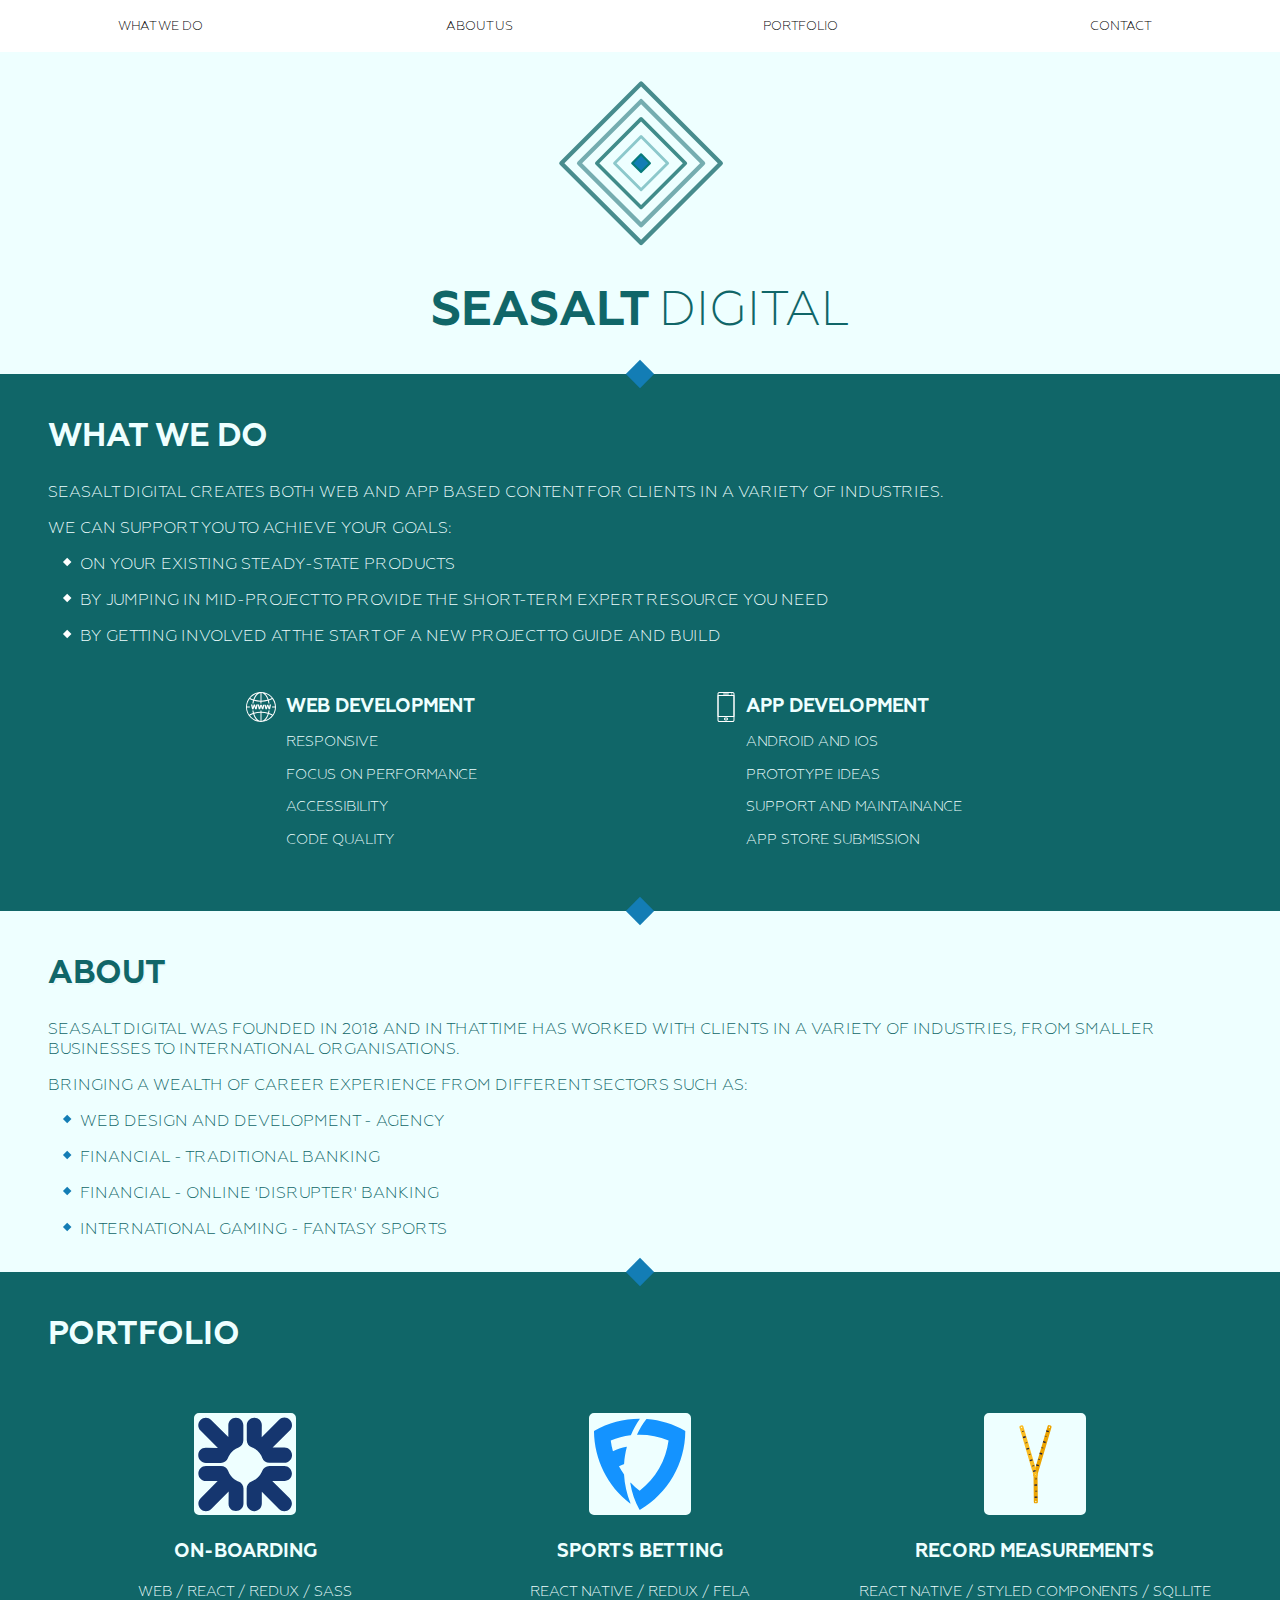
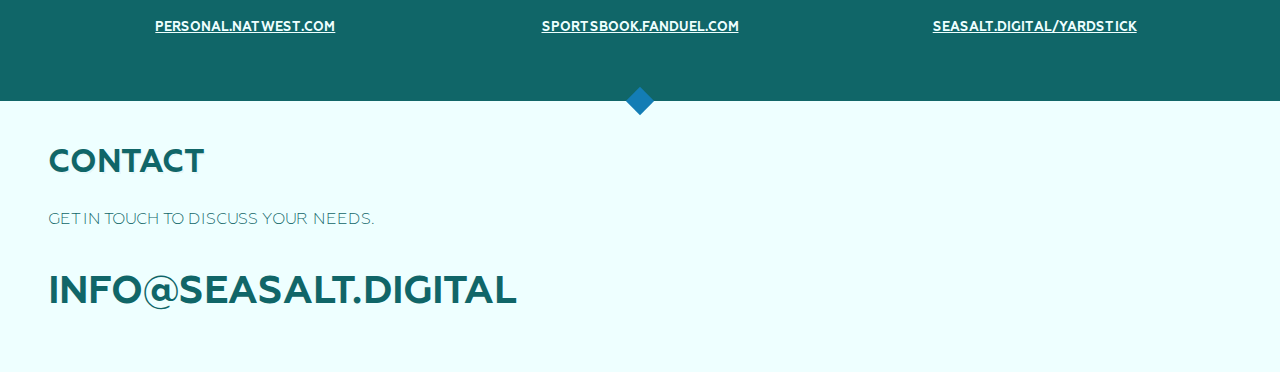
<file: index.html>
<!DOCTYPE html>
<html lang="en">
<head>
  <meta charset="utf-8">
  <title>seasalt.digital - IT consultancy</title>
  <meta content="width=device-width, initial-scale=1.0" id="viewport" name="viewport" />
  <meta name="description" content="provides software consultancy services including develop and support of web and native applications">
  <link type="text/css" rel="stylesheet" href="/style.v1.css" />
  <link rel="apple-touch-icon" sizes="180x180" href="/apple-touch-icon.png">
  <link rel="icon" type="image/png" sizes="32x32" href="/favicon-32x32.png">
  <link rel="icon" type="image/png" sizes="16x16" href="/favicon-16x16.png">
  <link rel="manifest" href="/site.webmanifest">
  <link rel="mask-icon" href="/safari-pinned-tab.svg" color="#5bbad5">
  <meta name="msapplication-TileColor" content="#00aba9">
  <meta name="theme-color" content="#ffffff">
</head>
  <body>
    <h1 class="title hidden">Seasalt Digital Limited - Providing software engineering services</h1>
    <header>
      <nav class="nav">
        <ul class="nav__list">
          <li class="nav__list-item"><a href="#whatwedo">What we do</a></li>
          <li class="nav__list-item"><a href="#about">About us</a></li>
          <li class="nav__list-item"><a href="#portfolio">Portfolio</a></li>
          <li class="nav__list-item"><a href="#contact">Contact</a></li>
        </ul>
      </nav>
    </header>
    <main class="container">
      <section class="card card--alt card--logo">
        <div class="logo">
          <svg xmlns="http://www.w3.org/2000/svg" xmlns:xlink="http://www.w3.org/1999/xlink" viewBox="0 0 67.2 65.01" width="12rem" height="12rem">
            <rect x="14.25" y="12.48" width="39.46" height="39.46" transform="translate(32.73 -14.59) rotate(45)" style="fill: #eff;opacity: 0.75;stroke: #106668;stroke-miterlimit:10;stroke-width: 1.5px; stroke-linejoin: round;"/>
            <rect x="18.63" y="16.86" width="30.69" height="30.69" transform="translate(32.73 -14.59) rotate(45)" style="opacity: 0.75;fill:none;stroke: #4c9296;stroke-miterlimit:10;stroke-width: 1.5px;stroke-linejoin: round;"/>
            <rect x="23.01" y="21.25" width="21.92" height="21.92" transform="translate(32.73 -14.59) rotate(45)" style="opacity: 0.75;fill:none;stroke: #056663;stroke-miterlimit:10;stroke-width: 1.25px;stroke-linejoin: round;"/>
            <rect x="27.4" y="25.63" width="13.15" height="13.15" transform="translate(32.73 -14.59) rotate(45)" style="opacity: 0.75;fill:none;stroke: #6bb6ba;stroke-miterlimit:10;stroke-width: 1px;stroke-linejoin: round;"/>
            <rect x="31.78" y="30.02" width="4.38" height="4.38" transform="translate(32.73 -14.59) rotate(45)" style="opacity: 1;fill: #137db5;stroke: #077b7a;stroke-miterlimit:10;stroke-width:0.75px;stroke-linejoin: round;"/>
          </svg>
          <p class="logo__title">seasalt <span class="logo__subtitle">digital</span></p>
        </div>
      </section>
      <section class="card card">
        <h2 class="card__title"><a id="whatwedo">What we do</a></h2>
        <p>Seasalt Digital creates both web and app based content for clients in a variety of industries.</p>
        <p>We can support you to achieve your goals:</p>
        <ul class="list list--alt">
          <li class="list__item">On your existing steady-state products</li>
          <li class="list__item">By jumping in mid-project to provide the short-term expert resource you need</li>
          <li class="list__item">By getting involved at the start of a new project to guide and build</li>
        </ul>
        <div class="services">
          <div class="services__card">
            <h3 class="services__title services__title--web">Web development</h3>
            <p>Responsive</p>
            <p>Focus on performance</p>
            <p>Accessibility</p>
            <p>Code quality</p>
          </div>
          <div class="services__card">
            <h3 class="services__title services__title--app">App development</h3>
            <p>Android and iOS</p>
            <p>Prototype ideas</p>
            <p>Support and maintainance</p>
            <p>App store submission</p>
          </div>
        </div>
      </section>
      <section class="card card--alt">
        <h2 class="card__title"><a id="about">About</a></h2>
        <p>Seasalt Digital was founded in 2018 and in that time has worked with clients in a variety of industries, from smaller businesses to international organisations.</p>
        <p>Bringing a wealth of career experience from different sectors such as:</p>
        <ul class="list">
          <li class="list__item">Web design and development - agency</li>
          <li class="list__item">Financial - Traditional banking</li>
          <li class="list__item">Financial - Online 'Disrupter' Banking</li>
          <li class="list__item">International Gaming - fantasy sports</li>
        </ul>
        <div class="about"></div>
      </section>
      <section class="card">
        <h2 class="card__title"><a id="portfolio">Portfolio</a></h2>
        <div class="portfolio">
          <figure class="portfolio__item">
            <img class="portfolio__logo" src="img/rbs.svg" alt="RBS" />
            <figcaption>
              <h3 class="portfolio__title">On-boarding</h3>
              <p class="portfolio__skill">Web / React / Redux / SASS</p>
              <p><a class="portfolio__link" href="https://personal.natwest.com">personal.natwest.com</a></p>
            </figcaption>
          </figure>
          <figure class="portfolio__item">
            <img class="portfolio__logo" src="img/fanduel.svg" alt="FanDuel" />
            <figcaption>
              <h3 class="portfolio__title">Sports betting</h3>
              <p class="portfolio__skill">React Native / Redux / Fela</p>
              <p><a class="portfolio__link" href="https://sportsbook.fanduel.com">sportsbook.fanduel.com</a></p>
            </figcaption>
          </figure>
          <figure class="portfolio__item">
            <img class="portfolio__logo" src="img/yardstick.svg" alt="Yardstick" />
            <figcaption>
              <h3 class="portfolio__title">Record measurements</h3>
              <p class="portfolio__skill">React Native / Styled Components / SQLLite</p>
              <p><a class="portfolio__link" href="https://seasalt.digital/yardstick/index.html">seasalt.digital/yardstick</a></p>
            </figcaption>
          </figure>
        </div>
      </section>
      <section class="card card--alt card--last">
        <h2 class="card__title"><a id="contact">Contact</a></h2>
        <p>Get in touch to discuss your needs.</p>
        <div class="contact">
          <h3 class="contact__email">INFO@SEASALT.DIGITAL</h3>
        </div>
      </section>
    </main>
  </body>
</html>
</file>
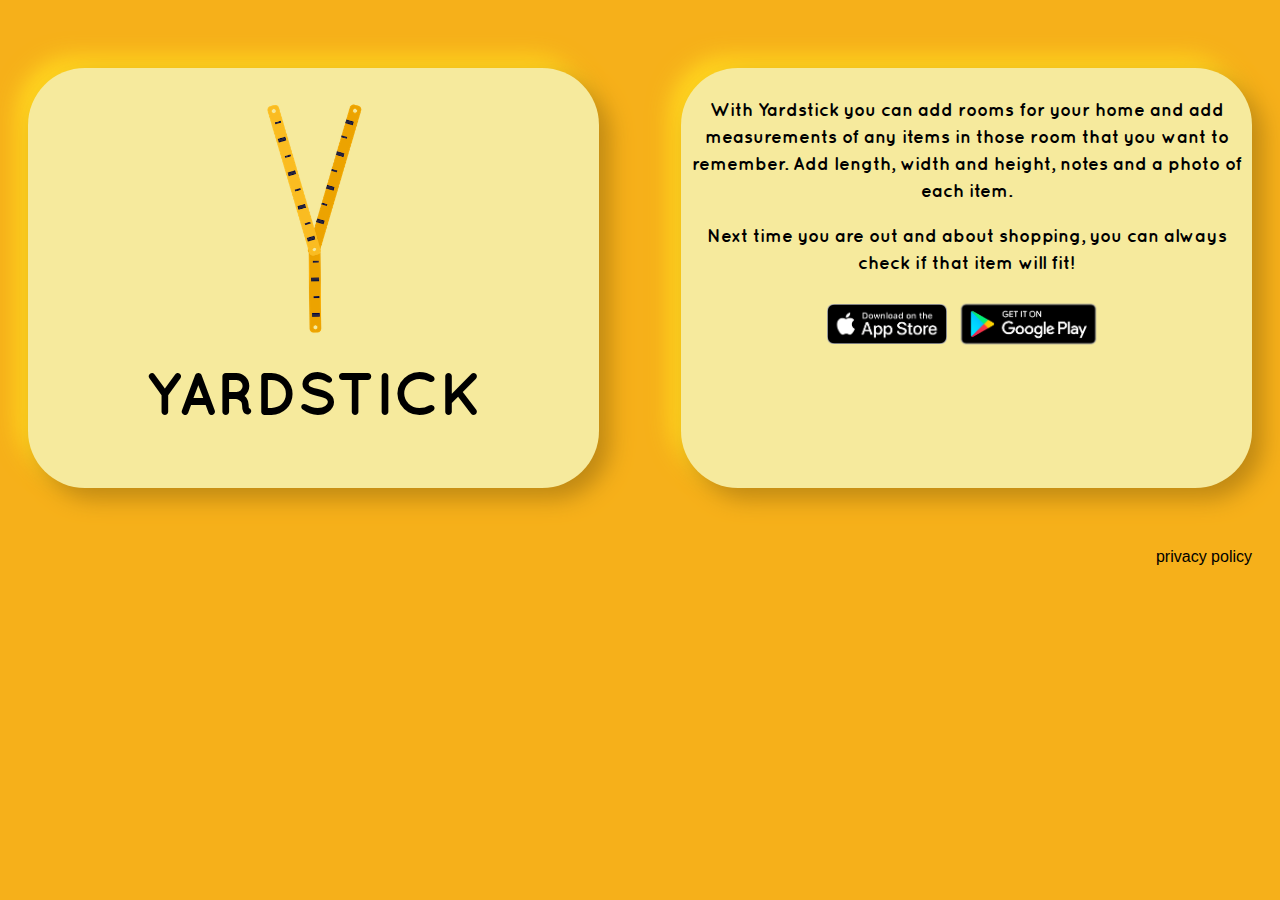
<file: yardstick/index.html>
<html>
    <head>
        <title>Yardstick - Keep measurements about your home to hand</title>
        <link href="style.css" rel="stylesheet"/>
        <meta name="viewport" content="width=device-width, initial-scale=1">
    </head>
    <body>
        <div id="container">
            <div id="logo" class="card">
                <img src="logo.png" width="280" alt=""/>
                <h1>Yardstick</h1>
            </div>
            <div id="desc" class="card">
                <p>With Yardstick you can add rooms for your home and add measurements of any items in those room that you want to remember.  Add length, width and height, notes and a photo of each item.</p>
                <p>Next time you are out and about shopping,  you can always check if that item will fit!</p>
                <div id="apps">
                    <a href="#"><img src="app-store.png" height="40" alt="Yardstick app on Apple store" style="margin: 10px 0" /></a>
                    <a href="#"><img src="google-play-badge.png" height="60" alt="Yardstick app on Google Play Store"/></a>
                </div>
            </div>
        </div>
        <div id="footer"><a href="privacy.html">privacy policy</a></div>
    </body>
</html>
</file>
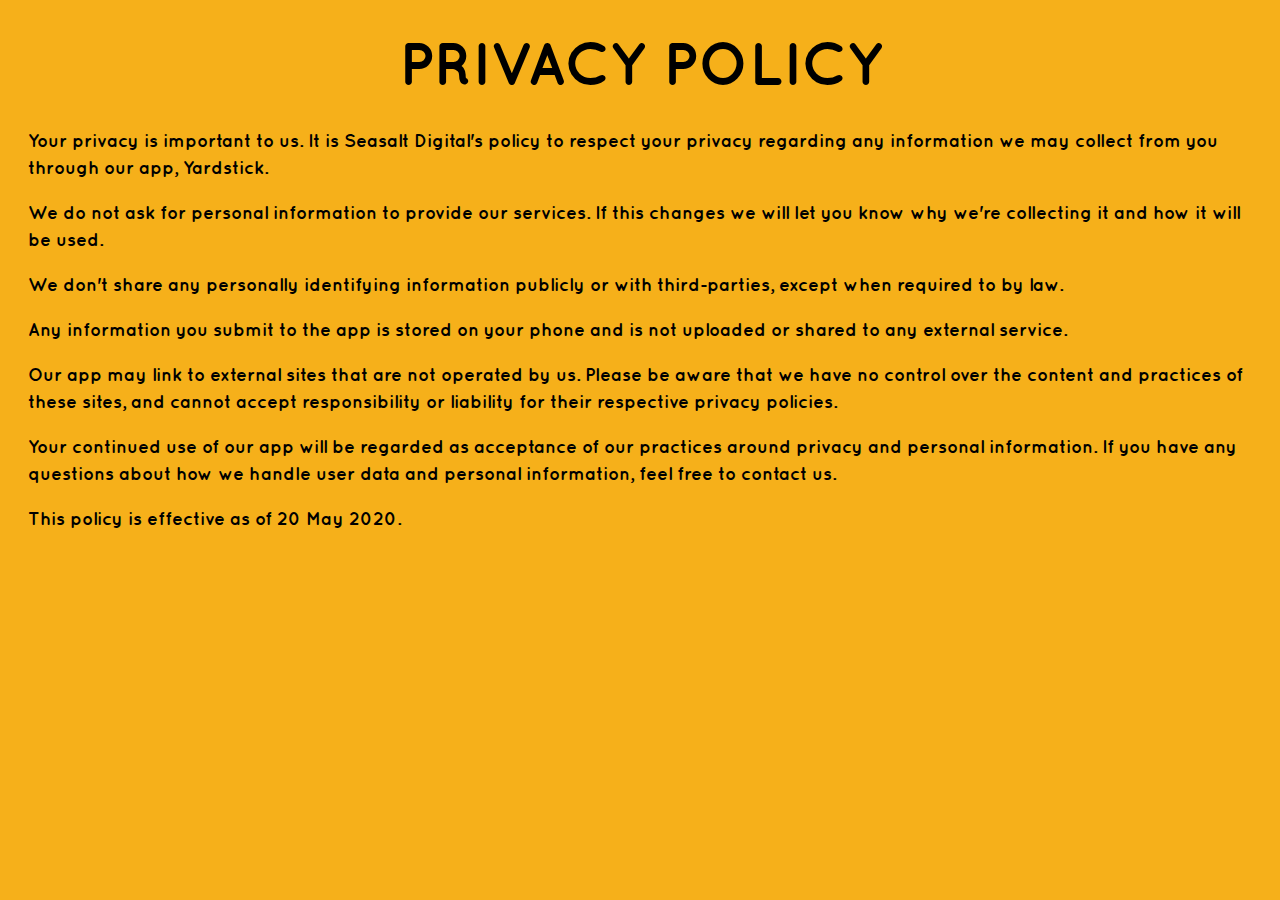
<file: yardstick/privacy.html>
<html>
    <head>
        <title>Privacy Policy - Yardstick - Keep measurements about your home to hand</title>
        <link type="text/css" href="style.css" rel="stylesheet"/>
    </head>
    <body>
        <div id="container">
            <div id="privacy">
                <h1>Privacy Policy</h1>
                <p>Your privacy is important to us. It is Seasalt Digital's policy to respect your privacy regarding any information we may collect from you through our app, Yardstick.</p>
                <p>We do not ask for personal information to provide our services. If this changes we will let you know why we're collecting it and how it will be used.</p>
                <p>We don't share any personally identifying information publicly or with third-parties, except when required to by law.</p>
                <p>Any information you submit to the app is stored on your phone and is not uploaded or shared to any external service.</p>
                <p>Our app may link to external sites that are not operated by us. Please be aware that we have no control over the content and practices of these sites, and cannot accept responsibility or liability for their respective privacy policies.</p>
                <p>Your continued use of our app will be regarded as acceptance of our practices around privacy and personal information. If you have any questions about how we handle user data and personal information, feel free to contact us.</p>
                <p>This policy is effective as of 20 May 2020.</p>
            </div>
           
        </div>
    </body>
</html>
</file>
<file: style.v1.css>
@font-face {
    font-family: 'Geometria-Light';
    font-style: normal;
    font-weight: normal;
    src: local('Geometria-Light'), url('./font/geometria-woff/Geometria-Light.woff') format('woff');
}

@font-face {
    font-family: 'Geometria-Bold';
    font-style: normal;
    font-weight: normal;
    src: local('Geometria-Bold'), url('./font/geometria-woff/Geometria-Bold.woff') format('woff');
}


html, body {
    background-color: #eee;
    margin: 0 auto;
    padding: 0;
    font-family: 'Geometria-Light', sans-serif;
    height: 100%;
    text-transform: uppercase;
    color: #000;
    font-size: 100%;
    max-width: 100rem;
}

.hidden {
    border: 0;
    clip: rect(1px, 1px, 1px, 1px);
    height: 1px;
    margin: -1px;
    overflow: hidden;
    padding: 0;
    position: absolute;
    width: 1px;
}

/** NAV **/

.nav {
    background-color: #fff;
    padding: 1rem 0;
}

.nav__list {
    -webkit-box-align: center;
    -ms-flex-align: center;
    align-items: center;
    display: -webkit-box;
    display: -ms-flexbox;
    display: flex;
    list-style: none;
    margin: 0;
    padding: 0;
}

.nav__list-item {
    -webkit-box-flex: 1;
    -ms-flex: 1;
    flex: 1;
    margin: 0;
    text-align: center;
}

.nav__list-item--logo {
    -webkit-box-flex: 0;
    -ms-flex: 0 0 auto;
    flex: 0 0 auto;
}

.nav__list-item a {
    font-size: 0.6rem;
    text-decoration: none;
    color: #000;
    font-family: Geometria-Light;
    white-space: nowrap;
}

.nav__list-item img {
    width: 3rem;
}

@media screen and (min-width: 400px) {
  .nav__list-item a {
      font-size: 0.8rem;
  }
}


/** LOGO **/
.logo {
    text-align: center;
}

.logo__title {
    font-family: 'Geometria-Bold', sans-serif;
    font-size: 1.6rem;
    margin: 1rem 0;
    padding: 0;
}

.logo__subtitle {
    font-family: 'Geometria-Light', sans-serif;
}


@media screen and (min-width: 380px) {
    .logo__title {
        font-size: 2rem;
    }
}

@media screen and (min-width: 520px) {
    .logo__title {
        font-size: 3rem;
    }
}

/** CARD **/
.card {
    background: #106668;
    color: #eff;
    padding: 1rem 3rem;
    position: relative;
    min-height: 200px;
}

.card::after {
    position: absolute;
    content: "";
    z-index: 1;
    width: 20px;
    height: 20px;
    left: calc(50% - 10px);
    bottom: -10px;
    transform: rotate(45deg);
    background-color: #137db5;
    overflow: hidden;
}

.card--alt {
    background: #eff;
    color: #106668;
}

.card--last::after {
  width: 0;height: 0;
}

.card__title {
    font-size: 2rem;
    font-family: Geometria-Bold, sans-serif;
    text-shadow: 1px 1px rgba(0,0,0,0.01), 2px 2px rgba(0,0,0,0.03), 3px 3px rgba(0,0,0,0.025), 4px 4px rgba(0,0,0,0.02), 5px 5px rgba(0,0,0,0.015), 6px 6px rgba(0,0,0,0.01), 7px 7px rgba(0,0,0,0.01), 8px 8px rgba(0,0,0,0.01), 9px 9px rgba(0,0,0,0.01), 10px 10px rgba(0,0,0,0.01);
}

/** LIST **/
.list {
    margin: 0;
    padding: 0;
    list-style: none;
}

.list--alt .list__item::after {
    background: #fff;
}

.list__item {
    margin-bottom: 1rem;
    padding-left: 1rem;
    margin-left: 1rem;
    position: relative;
}

.list__item::after {
     content: '';
     height: .4em;
     width: .4em;
     background: #137db5;
     display: block;
     position: absolute;
     transform: rotate(45deg);
     top: .25em;
     left: 0;
}


/** SERVICES **/
.services {
    margin: 0 auto;
}

.services__card {
    text-align: center;
    margin: 2rem 0;
    margin-right: 2rem;
}


.services__card p {
    font-size: 0.9rem;
}

.services__title {
    padding: 0;
    margin: 0;
    font-family: Geometria-Bold, sans-serif;
    position: relative;
    display: inline-block;
}

.services__title--app::before,
.services__title--web::before {
    background: url(img/smartphone.svg) no-repeat;
    position: absolute;
    content: "";
    width: 30px;
    height: 30px;
    left: -35px;
    top: -3px;
}

.services__title--web::before {
    background: url(img/web.svg) no-repeat;
    left: -40px;
}

@media screen and (min-width: 520px) {
    .services {
        display: flex;
        justify-content: space-evenly;
    }

    .services__card {
        text-align: left;

    }
}


/** PORTFOLIO **/
.portfolio {

}

.portfolio__logo {
    width: 6rem;
    height: 6rem;
    display: inline-block;
    border-radius: 5px;
    border: 3px solid #eff;
    background-color: #eff;
}

.portfolio__item {
    text-align: center;
    margin: 2rem 5px;
}

.portfolio__item {
    font-family: Geometria-Bold, sans-serif;
}

.portfolio__skill {
    font-family: Geometria-Light, sans-serif;
    font-size: 0.9rem;
}

.portfolio__link {
    font-size: 0.8rem;
    color: #eff;
}


@media screen and (min-width: 660px) {
    .portfolio {
        display: flex;
        justify-content: space-between;
    }

    .portfolio__item {
        flex: 1;
    }
}

.contact__email {
    font-size: clamp(1.5rem, 3vw, 2.5rem);
    font-family: Geometria-Bold, sans-serif;
}
</file>
<file: yardstick/style.css>
@font-face {
    font-family: 'quicksandbold';
    src: url('quicksand-bold-webfont.woff2') format('woff2'),
         url('quicksand-bold-webfont.woff') format('woff');
    font-weight: normal;
    font-style: normal;

}

html, body {
    background-color: #f6b01a;
    color: #000;
}

#container {
    display: block;
    min-height: 500px;
    padding: 20px;
}

#logo, #desc { 
    text-align: center;
    margin-bottom: 50px;
}

h1 {
    font-family: 'quicksandbold', sans-serif;
    font-size: 50px;
    margin: 30px auto;
    text-align: center;
    text-transform: uppercase;
}

img {
    margin: 0 auto;
}

p {
    font-family: 'quicksandbold', sans-serif;
    font-size: 20px;
    text-align: center;
    line-height: 1.3;
}

#footer {
    text-align: right;
}

#footer a {
    color: #000;
    font-family: 'quicksand', sans-serif;
    margin: 0 20px 5px 0;
    text-decoration: none;
}

#privacy p {
 text-align: left;
}

.card {
    text-align: center;
    padding: 10px;
    border-radius: 57px;
background: #f6ea9d;
box-shadow:  11px 11px 22px #c08914, 
             -11px -11px 22px #ffd720;
}

/* media queries */
@media only screen and (min-width: 400px) {
  h1 {
      font-size: 60px;
      margin-top: 0;
  }

  p { 
    font-size: 24px;
  }
}

@media only screen and (min-width: 800px) {
    #container {
        display: flex;
        align-items: center;
        flex-direction: row;
        justify-content: space-between;
    }

    #logo, #desc { 
        width: 45%;
        height: 400px;
        margin-bottom: 0;
    
    }

    p {
        font-size: 18px;
        line-height: 1.5;
    }
  }
</file>
